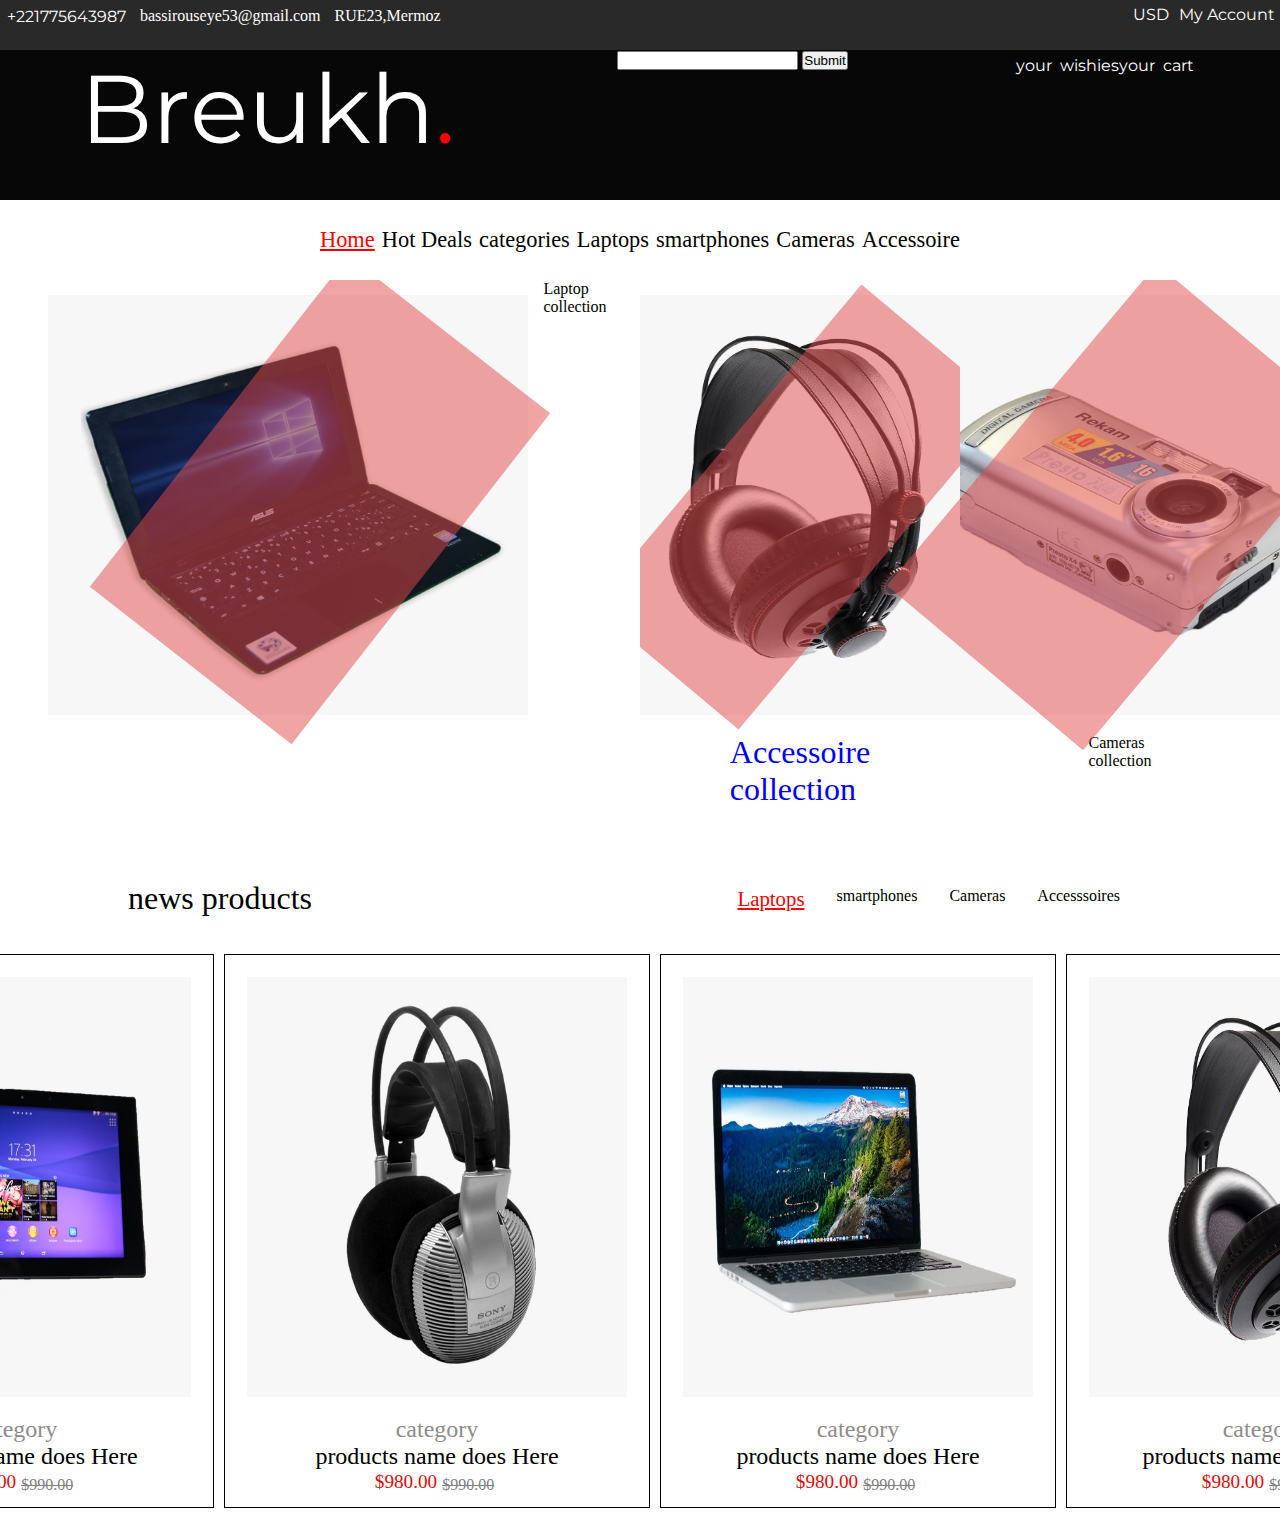
<file: projet 1/index.html>
<!DOCTYPE html>
<html lang="en">
<head>
    <meta charset="UTF-8">
    <meta http-equiv="X-UA-Compatible" content="IE=edge">
    <meta name="viewport" content="width=device-width, initial-scale=1.0">
    <title>Breukh</title>
    <link rel="stylesheet" href="style.css">
    <link rel="stylesheet" href="https://cdnjs.cloudflare.com/ajax/libs/font-awesome/6.3.0/css/all.min.css" integrity="sha512-SzlrxWUlpfuzQ+pcUCosxcglQRNAq/DZjVsC0lE40xsADsfeQoEypE+enwcOiGjk/bSuGGKHEyjSoQ1zVisanQ==" crossorigin="anonymous" referrerpolicy="no-referrer" />
    <link href="https://fonts.googleapis.com/css?family=Montserrat:400,500,700" rel="stylesheet">
</head>
<body>
    <div class="container">
            <div class="entete">
                <div class="coordonné">
                    <div class="infos_personnelle">
                        <div class="telephone"><i class="fa-solid fa-phone" style="color: red;"></i>+221775643987</div>
                        <div class="email"><i class="fa-solid fa-envelope" style="color: red;"></i>bassirouseye53@gmail.com</div>
                        <div class="adresse"><i class="fa-solid fa-location-dot" style="color: red;"></i>RUE23,Mermoz</div>
                    </div>
                     <div class=" compte">
                        <div><i class="fa-solid fa-dollar-sign" style="color: red;"></i>USD</div>
                        <div><i class="fa-solid fa-user" style="color:red ;"></i>My Account</div>
                     </div>
                </div>
                <div class="breukh">
                    <div id="brkh">Breukh<span style="color: red;">.</span></div>
                    <div class="rechercher">
                        <form action="">
                            <input type="text">
                            <input type="submit">
                        </form>
                    </div>
                     <div class=" listes_achats">
                        <div class="wishies"><i class="fa-solid fa-heart" style="color: red;"></i>your wishies</div>
                        <div class="chariot"><i class="fa-solid fa-cart-circle-plus" style="color: red;"></i>your cart</div>
                    </div>
                      
              
                </div>
             </div>
             <div class="corps_page">
                <div class="menu">
                    <div class="logo"></div>
                    <div class="choix">
                        <div id="Home">Home</div>
                        <div id="hot">Hot Deals</div>
                        <div id="categories">categories</div>
                        <div id="Laptops">Laptops</div>
                        <div id="smartphones">smartphones</div>
                        <div id="Cameras">Cameras</div>
                        <div id="Accesssoires">Accessoire</div>
                    </div>
                </div>
                <div class="premier_pub">
                    <div class="laptop_collection">
                        <div class="conteneur_image">
                             <div class="image01" >
                                 <img src="WhatsApp Image 2023-02-28 at 10.11.43 (1).jpeg" alt="">
                             </div>
                             <div class="background1"></div>
                             <div class="text1">Laptop <br> collection</div>

                        </div>
                    </div>
                    <div class="Accessoires_Collection"> 
                        <div class="image02">
                         <img src="WhatsApp Image 2023-02-28 at 10.10.30.jpeg" alt=""> 
                        </div>
                         <div class="background2"></div>
                         <div class="text2">Accessoire <br>collection</div>
                  </div>
                    <div class="Cameras_collection">
                        <div class="image03">
                             <img src="WhatsApp Image 2023-02-28 at 10.11.43 (2).jpeg" alt="">   
                        </div>
                        <div class="background3"></div>
                        <div class="text3">Cameras <br>collection</div>
                    </div>
                    <div></div>
                </div>
                <div class="produits">
                    <div class="nouveaute">
                        <div class="news">news products</div>
                        <div class="appareils">
                            <div class="laptop">Laptops</div>
                            <div>smartphones</div>
                            <div> Cameras</div>
                            <div>Accesssoires</div>
                        </div>
                    </div>
                    <div class="photosDeProduits">
                        <div class="premier_image">
                            <div class="conteneur1">
                                <div class="image1">
                                    <img src="WhatsApp Image 2023-02-28 at 10.11.41 (1).jpeg" alt="">
                                </div>
                                <div class="infos_produit1">
                                    <div class="categorie1">category</div>
                                    <div class="description1">products name does Here</div>
                                    <div class="prix1">
                                        <div class="solde1">$980.00</div>
                                        <div class="price1">$990.00</div>
                                    </div>
                                    <div class="star1">
                                        <i class="fa-solid fa-star" style="color: red;"></i>
                                        <i class="fa-solid fa-star" style="color: red;"></i>
                                        <i class="fa-solid fa-star" style="color: red;"></i>
                                        <i class="fa-solid fa-star" style="color: red;"></i>
                                        <i class="fa-solid fa-star" style="color: red;"></i>
                                    </div>
                                    <div appreciation1>
                                        <i class="fa-solid fa-heart"></i>
                                        <i class="fa-solid fa-solid fa-arrow-right-arrow-left"></i>
                                        <i class="fa-solid fa-eye"></i>
                                    </div>
                                  
                                </div>
                            </div>
                           
                        </div>
                        <div class="deuxieme_image">
                            <div class="conteneur2">
                                <div class="image2">
                                    <img src="WhatsApp Image 2023-02-28 at 10.11.01.jpeg" alt="">
                                </div>

                                <div class="infos_produit2">
                                    <div class="categorie2">category</div>
                                    <div class="description2">products name does Here</div>
                                    <div class="prix2">
                                        <div class="solde2">$980.00</div>
                                        <div class="price2">$990.00</div>
                                    </div>
                                    <div class="star2">
                                        <i class="fa-solid fa-star" style="color: red;"></i>
                                        <i class="fa-solid fa-star" style="color: red;"></i>
                                        <i class="fa-solid fa-star" style="color: red;"></i>
                                        <i class="fa-solid fa-star" style="color: red;"></i>
                                        <i class="fa-solid fa-star" style="color: red;"></i>     
                                    </div>
                                    <div appreciation2>
                                        <i class="fa-solid fa-heart"></i>
                                        <i class="fa-solid fa-solid fa-arrow-right-arrow-left"></i>
                                        <i class="fa-solid fa-eye"></i>
                                    </div>
                                </div>
                            </div>
                        </div>
                        <div class="troisieme_image">
                            <div class="conteneur3">
                                 <div class="image3">
                                    <img src="WhatsApp Image 2023-02-28 at 10.11.39 (1).jpeg" alt="">
                                </div>
                                <div class="infos_produit3">
                                        <div class="categorie3">category</div>
                                        <div class="description3">products name does Here</div>
                                        <div class="prix3">
                                            <div class=" solde3">$980.00</div>
                                            <div class="price3">$990.00</div>
                                        </div>
                                        <div class="star3">
                                            <i class="fa-solid fa-star" style="color: red;"></i>
                                            <i class="fa-solid fa-star" style="color: red;"></i>
                                            <i class="fa-solid fa-star" style="color: red;"></i>
                                            <i class="fa-solid fa-star" style="color: red;"></i>
                                            <i class="fa-solid fa-star" style="color: red;"></i>
                                        </div>
                                        <div appreciation3>
                                            <i class="fa-solid fa-heart"></i>
                                            <i class="fa-solid fa-solid fa-arrow-right-arrow-left"></i>
                                            <i class="fa-solid fa-eye"></i>
                                        </div>
                                </div>    
                            </div>
                            
                             
                        </div>
                        <div class="quatrieme_image">
                            <div class="conteneur4">
                                <div class="image4"><img src="WhatsApp Image 2023-02-28 at 10.11.40.jpeg" alt=""></div>
                                <div class="infos_produit4">
                                   <div class="categorie4">category</div>
                                   <div class="description_image4"> products name does Here</div>
                                   <div class="prix4">
                                       <div class="solde4">$980.00</div>
                                       <div class="price4">$990.00</div>
                                  </div>
                                  <div class="star4">
                                    <i class="fa-solid fa-star" style="color: red;"></i>
                                    <i class="fa-solid fa-star" style="color: red;"></i>
                                    <i class="fa-solid fa-star" style="color: red;"></i>
                                    <i class="fa-solid fa-star" style="color: red;"></i>
                                    <i class="fa-solid fa-star" style="color: red;"></i>
                                  </div>
                                  <div appreciation4>
                                    <i class="fa-solid fa-heart"></i>
                                    <i class="fa-solid fa-solid fa-arrow-right-arrow-left"></i>
                                    <i class="fa-solid fa-eye"></i>
                                </div>
                               </div>
                            </div>
                        </div>
                    </div>
                </div>
               
             </div>
         </div>
    </div>
</body>
</html>
</file>
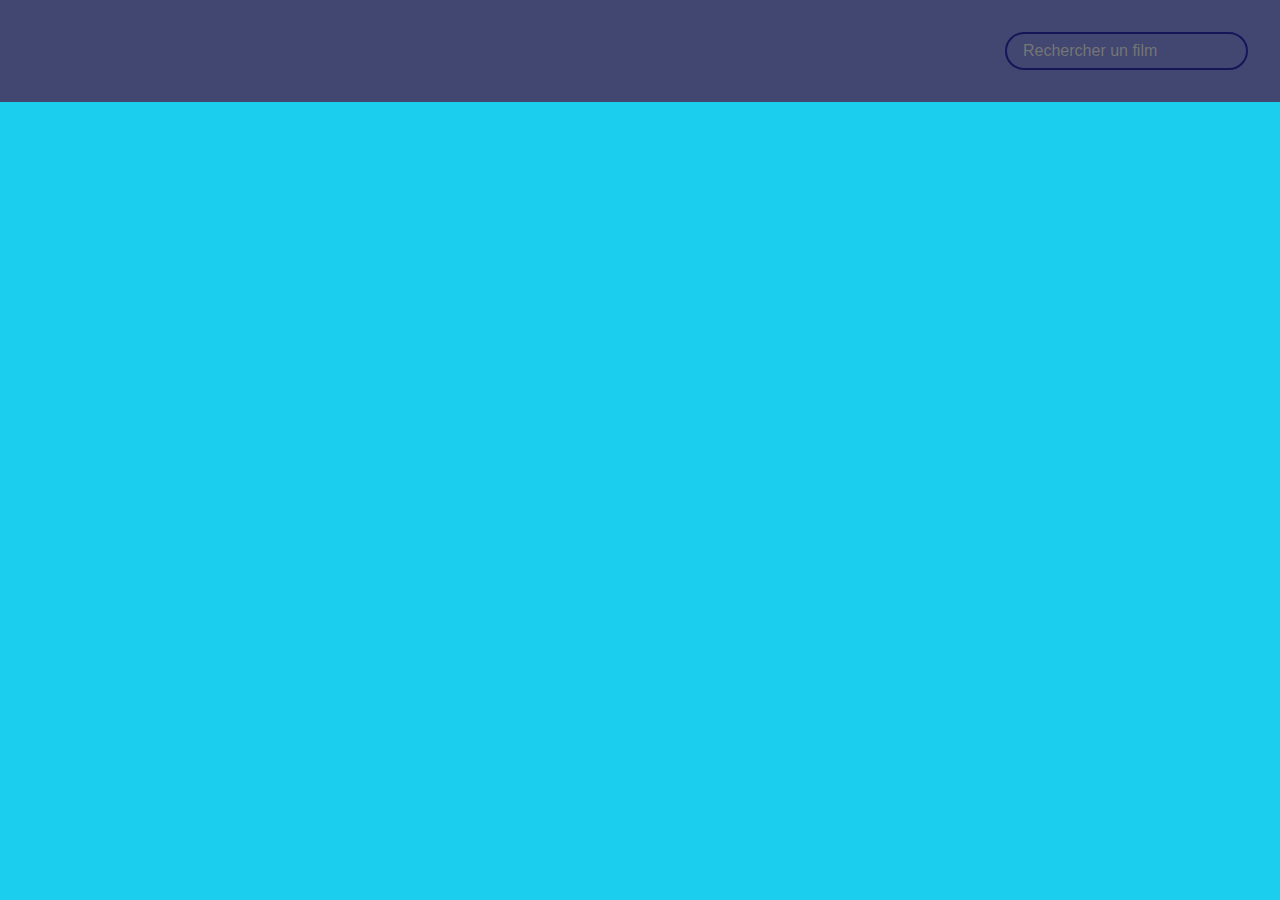
<file: projet api/index.html>
<!DOCTYPE html>
<html lang="en">
  <head>
    <meta charset="UTF-8" />
    <meta http-equiv="X-UA-Compatible" content="IE=edge" />
    <meta name="viewport" content="width=device-width, initial-scale=1.0" />
    <title>mes films</title>
    <link rel="stylesheet" href="style.css" />
    <link rel="stylesheet" href="style.scss" />
  </head>
  <body>
    <header>
      <form id="form">
        <input type="text" placeholder="Rechercher un film" class="search"/>
      </form>
    </header>

    <main class="conteneur">
      <!-- <div class="film">
            <div class="image">
               <img src="pirates-des-caraibes.jpg" alt="" />
            </div>
            <div class="info_film">
                <h2>titre du film</h2>
                <span class="vote">8.3</span>
            </div>
            <div class="description">
                <h2>Description</h2>
                <p>
                  Lorem, ipsum dolor sit amet consectetur adipisicing elit. Ipsa iste
                facilis nihil molestias cupiditate aliquid beatae repudiandae ullam
                quisquam possimus nesciunt iure, nam eum, sapiente quaerat. Nisi
                voluptas quod ratione.
                </p>
                
            </div> -->
      </div>

     
    </main>

    <script src="script.js"></script>
  </body>
</html>
</file>
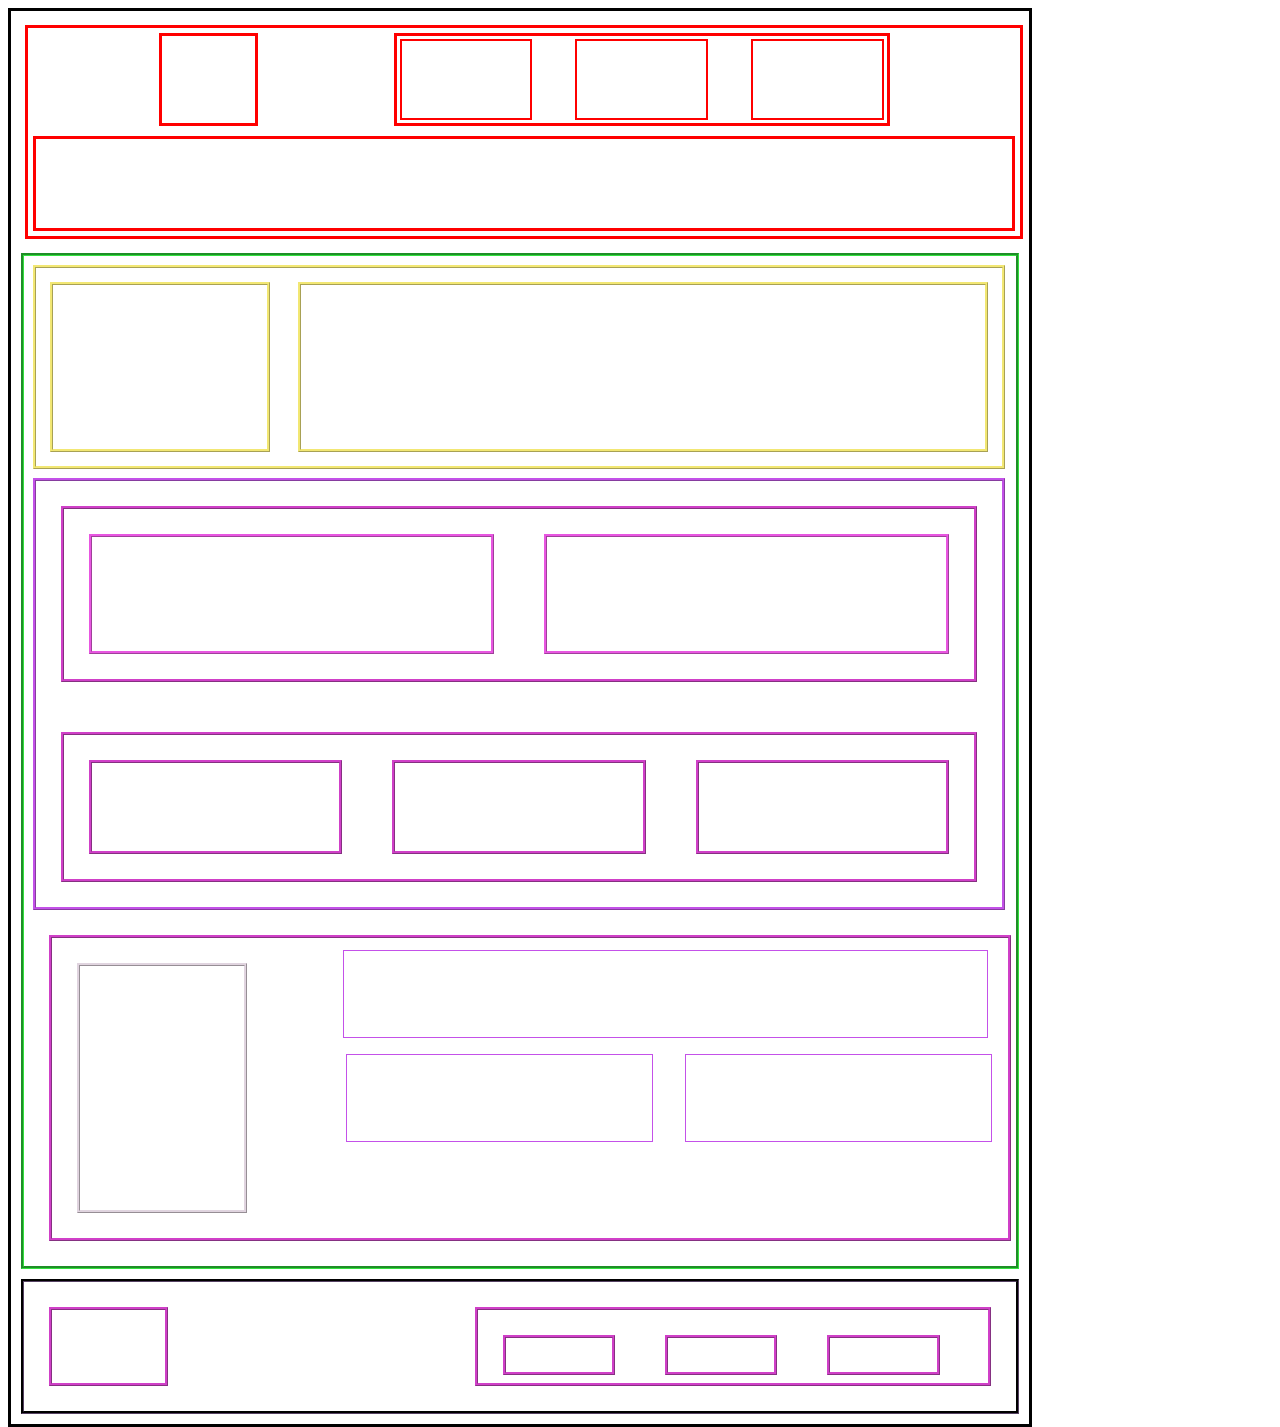
<file: jour3html/exo3.html>
<!DOCTYPE html>
<html lang="en">
<head>
    <meta charset="UTF-8">
    <meta http-equiv="X-UA-Compatible" content="IE=edge">
    <meta name="viewport" content="width=device-width, initial-scale=1.0">
    <title>exo3</title><link rel="stylesheet" href="style.css">
</head>
<body>
    <div class="container">
      <div>
       
        <div>
            <div></div>
            <div>
                <div></div>
                <div></div>
                <div></div>
            </div>
        </div>
       
        <div></div>
      </div>

        <div>
            <div>
                <div></div>
                <div></div>
            </div>
            <div>
                <div>
                    <div></div>
                    <div></div>
                </div>
                <div>
                    <div></div>
                    <div></div>
                    <div></div>
                </div>

               
            </div>
            <div>
                 <div></div>
                 <div>
                    <div></div>
                    <div>
                        <div></div>
                        <div></div>
                    </div>
                 </div>

            </div>
        </div>

        <div>
            <div></div>
            <div>
                <div></div>
                <div></div>
                <div></div>
            </div>
        </div>

    </div>
</body>
</html>
</body>
</html>
</file>
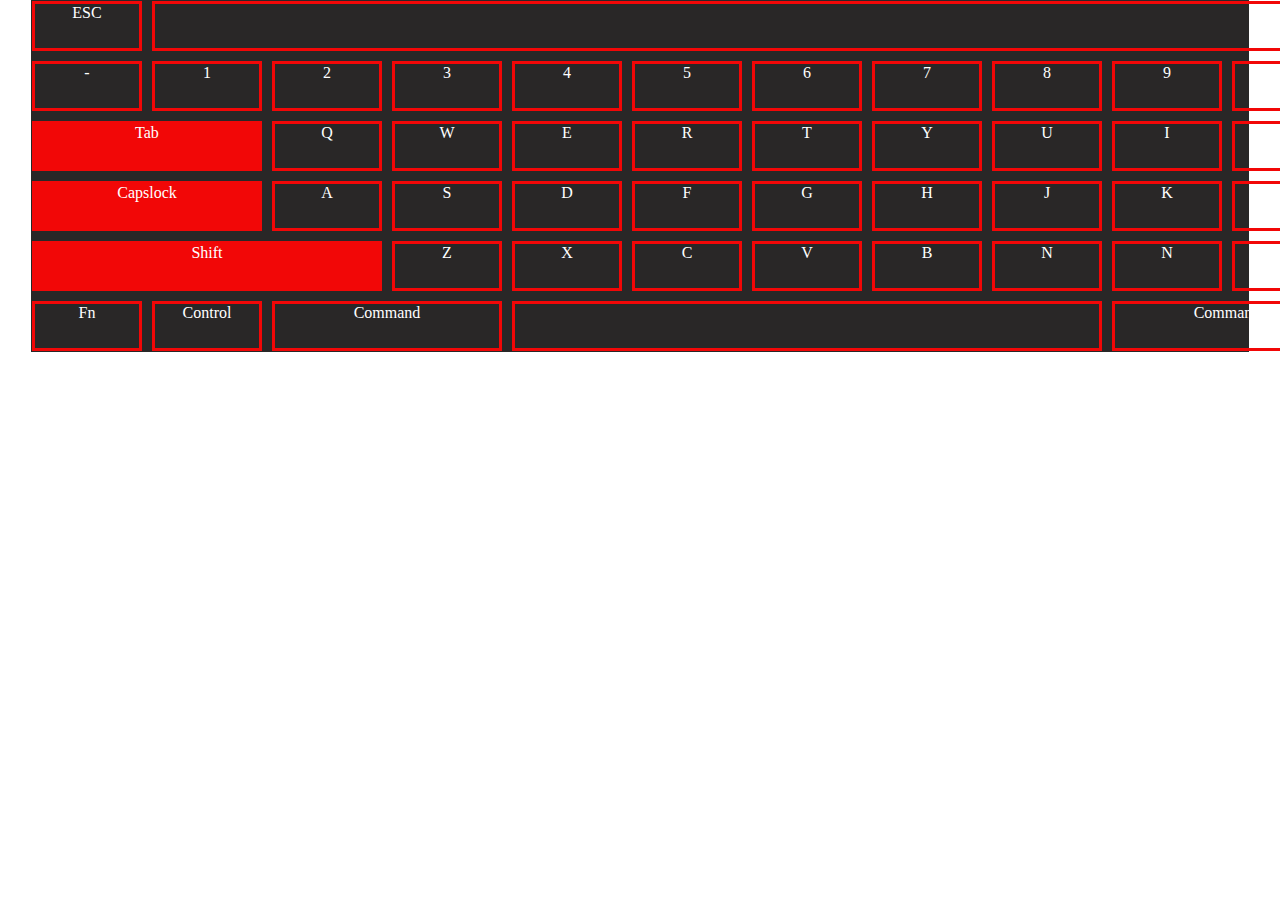
<file: jour3html/exo4.html>
<!DOCTYPE html>
<html lang="en">
<head>
    <meta charset="UTF-8">
    <meta http-equiv="X-UA-Compatible" content="IE=edge">
    <meta name="viewport" content="width=device-width, initial-scale=1.0">
    <link rel="stylesheet" href="clavier.css">
    <title>clavier</title>
</head>
<body>
    <div class="container">
        <div>ESC</div>
        <div></div>
        <div>Lang</div>
        <div>(!)</div>
        <div>-</div>
        <div>1</div>
        <div>2</div>
        <div>3</div>
        <div>4</div>
        <div>5</div>
        <div>6</div>
        <div>7</div>
        <div>8</div>
        <div>9</div>
        <div>0</div>
        <div>-</div>
        <div>=</div>
        <div>Delete</div>
        <div>Tab</div>
        <div>Q</div>
        <div>W</div>
        <div>E</div>
        <div>R</div>
        <div>T</div>
        <div>Y</div>
        <div>U</div>
        <div>I</div>
        <div>O</div>
        <div>P</div>
        <div>[</div>
        <div>]</div>
        <div>\</div>
        <div>Capslock</div>
        <div>A</div>
        <div>S</div>
        <div>D</div>
        <div>F</div>
        <div>G</div>
        <div>H</div>
        <div>J</div>
        <div>K</div>
        <div>L</div>
        <div>:</div>
        <div>.</div>
        <div>Return</div>
        <div>Shift</div>
        <div>Z</div>
        <div>X</div>
        <div>C</div>
        <div>V</div>
        <div>B</div>
        <div>N</div>
        <div>N</div>
        <div>M</div>
        <div>.</div>
        <div>.</div>
        <div>/</div>
        <div>Shift</div>
        <div>Fn</div>
        <div>Control</div>
        <div>Command</div>
        <div></div>
        <div>Command</div>
        <div>Option</div>
        <div></div>
        <div></div>
        <div></div>
    </div>
</body>
</html>
</file>
<file: projet 1/style.css>
* {
    margin: 0;
    padding: 0;
    box-sizing: border-box;
}

.container {
    width: 100%;
}

.container .entete {
    background-color: rgb(8, 7, 7);
    width: 100%;
    height: 200px;
}

.container .entete .coordonné {
    display: flex;
    background-color: rgb(42, 41, 41);
    width: 100%;
    height: 50px;
    justify-content: space-between;
}

.container .entete .coordonné .infos_personnelle {
    display: flex;
}

.container .entete .coordonné .infos_personnelle div {
    color: white;
    padding: 7px;
}

.container .entete .coordonné .compte div {
    padding: 5px;
}

.container .entete .coordonné .infos_personnelle .telephone {

    font-family: 'Montserrat', sans-serif;
}

.container .entete .coordonné .infos_personnelle .telephone .fa-phone {
    color: red;
}

.container .entete .coordonné .compte {
    display: flex;
    font-family: 'Montserrat', sans-serif;
    color: white;
}

.container .entete .breukh {
    color: white;
    font-family: 'Montserrat', sans-serif;
    display: flex;
    justify-content: center;
    justify-content: space-between;

}

.container .entete .recherche {
    border: 1px solid white;
    width: 14%;
    background-color: white;
    height: 40px;
    position: relative;
    top: 45px;
    border-radius: 20px;

}

.container .entete .breukh #brkh {
    font-size: 6em;
    margin-left: 80px;
}

.container .entete .breukh .listes_achats {
    display: flex;
    float: right;
    word-spacing: 4px;
    margin-right: 80px;
    padding: 6px;
}


.container .corps_page {
    width: 100%;

}

.container .corps_page .menu {
    display: flex;
    justify-content: center;
    justify-content: space-between;
}

.container .corps_page .menu .choix {
    display: flex;
    justify-content: center;
    align-items: center;
    justify-content: space-between;
    width: 50%;
    margin-right: 25%;
    font-size: 1.4em;
    height: 80px;
}

.container .corps_page .menu .choix #Home {
    color: red;
    text-decoration: underline;

}

.container .corps_page .premier_pub {
    display: flex;
    width: 100%;
    height: 600Px;
    justify-content: center;
    flex: 1;
    position: relative;
    overflow: hidden;
}
.container .corps_page .premier_pub .laptop_collection{
    display: flex;
    flex-direction: column;
    align-items: center;    
  
}
.container .corps_page .premier_pub .laptop_collection .conteneur_image{
    display: flex;
    justify-content: center;
    overflow: hidden;
    width:40rem ;
    height: 450px;
}
.container .corps_page .premier_pub .laptop_collection .conteneur_image .image01{
    overflow: hidden;
}
.container .corps_page .premier_pub .laptop_collection .conteneur_image img {
    width: 30rem;
    height: 420px;
    margin: 15px;
    overflow: hidden;
}
.container .corps_page .premier_pub .laptop_collection .background1{
    background-color: rgb(227, 74, 74);
    display: flex;
    opacity: 0.5;
    width: 20%;
    height: 420px;
    position: absolute;
    top: 10px;
    border-top: 30px;
    transform: scaleX(2);
    transform:rotate(38deg) ;
    -webkit-transform:rotate(38deg) ;
    -moz-transform:rotate(38deg) ;
    -ms-transform:rotate(38deg) ;
    -o-transform:rotate(38deg) ;
}
.container .corps_page .premier_pub .Accessoires_Collection img {
    width: 30rem;
    height: 420px;
    margin: 15px;
    overflow: hidden;
}
.container .corps_page .premier_pub .Accessoires_Collection {
   display: flex;
    overflow: hidden;
    flex-direction: column;
    align-items: center;   
    position: relative; 
}
.container .corps_page .premier_pub .Accessoires_Collection .background2{
    background-color: rgb(227, 74, 74);
    display: flex;
    opacity: 0.5;
    width: 60%;
    height: 420px;
    position: absolute;
    top: 17px;
    transform: rotate(40deg);
    -webkit-transform: rotate(40deg);
    -moz-transform: rotate(40deg);
    -ms-transform: rotate(40deg);
    -o-transform: rotate(40deg);
}
.container .corps_page .premier_pub .Accessoires_Collection .text2{
    font-size: 2em;
    color: blue;
    
}
.container .corps_page .premier_pub .Cameras_collection{
    display: flex;
    overflow: hidden;
    flex-direction: column;
    align-items: center;    
}
.container .corps_page .premier_pub .Cameras_collection img {
    width: 30rem;
    height: 420px;
    margin: 15px;
}
.container .corps_page .premier_pub .Cameras_collection .background3{
    background-color: rgb(227, 74, 74);
    display: flex;
    opacity: 0.5;
    width: 20%;
    height: 420px;
    position: absolute;
    top: 17px;
    transform: rotate(40deg);
    -webkit-transform: rotate(40deg);
    -moz-transform: rotate(40deg);
    -ms-transform: rotate(40deg);
    -o-transform: rotate(40deg);
}
.container .corps_page .produits .nouveaute {
    display: flex;
    align-items: center;
    justify-content: space-between;
    width: 80%;
    margin: 0 auto;
    margin-bottom: 2rem;
}
.container .corps_page .produits .nouveaute .news {
    font-size: 2em;
    align-items: center;
}

.container .corps_page .produits .nouveaute .appareils {
    display: flex;
}
.container .corps_page .produits .nouveaute .appareils .laptop{
    color: red;
    text-decoration: underline;
    font-size: 1.3em;
}

.container .corps_page .produits .nouveaute .appareils > div {
    margin-right: 2rem;
}

.container .corps_page .produits .photosDeProduits {
    display: flex;
    width: 100%;
    justify-content: center;
}
.container  .corps_page .produits .photosDeProduits .premier_image .conteneur1{
    display: flex;
    flex-direction: column;
    align-items: center;
    text-align: center;
    border: 1px solid black;
    margin: 5px;
    padding: 7px;
}
.container  .corps_page .produits .photosDeProduits .premier_image .conteneur1 .infos_produit1{
    display: flex;
    flex-direction: column;
    align-items: center;
    }
.container .corps_page .produits .photosDeProduits .premier_image .image1 img {
    width: 350px;
    height: 420px;
    margin: 15px;
}

.container .corps_page .produits .photosDeProduits .premier_image .infos_produit1 {
    display: flex;
    justify-content: center;
}
.container .corps_page .produits .photosDeProduits .premier_image .infos_produit1 .star1{
    display: flex;
}
.container .corps_page .produits .photosDeProduits .premier_image .infos_produit1 .appreciation1{
    display: flex;
    
}
.container .corps_page .produits .photosDeProduits .premier_image .categorie1 {
    font-size: 1.5em;
    color: rgb(143, 139, 139);
}
.container .corps_page .produits .photosDeProduits .premier_image .description1{
    font-size: 1.5em;
}
.container .corps_page .produits .photosDeProduits .premier_image .prix1 {
    display: flex;
    padding: 1px;
}

.container .corps_page .produits .photosDeProduits .premier_image .prix1 .price1 {
    text-decoration: line-through;
    color: gray;
    padding: 5px;
}

.container .corps_page .produits .photosDeProduits .premier_image .prix1 .solde1 {
    font-size: 1.2em;
    color: rgb(226, 9, 9);
}
.container  .corps_page .produits .photosDeProduits .deuxieme_image .conteneur2{
    display: flex;
    flex-direction: column;
    align-items: center;
    text-align: center;
    border: 1px solid black;
    margin: 5px;
    padding: 7px;
}
.container  .corps_page .produits .photosDeProduits .deuxieme_image .conteneur2 .infos_produit2{
display: flex;
flex-direction: column;
align-items: center;

}
.container  .corps_page .produits .photosDeProduits .deuxieme_image .conteneur2 .infos_produit2 .star2{
    display: flex;
}
.container .corps_page .produits .photosDeProduits .premier_image .infos_produit1 .appreciation2{
    display: flex;
    
}
.container .corps_page .produits .photosDeProduits .deuxieme_image .image2 img {
    width: 380px;
    height: 420px;
    margin: 15px;
}

.container .corps_page .produits .photosDeProduits .deuxieme_image .categorie2 {
    font-size: 1.5em;
    color: rgb(143, 139, 139);
}
.container .corps_page .produits .photosDeProduits .deuxieme_image .description2{
    font-size: 1.5em;
}
.container .corps_page .produits .photosDeProduits .deuxieme_image .prix2 {
    display: flex;
    padding: 1px;
}

.container .corps_page .produits .photosDeProduits .deuxieme_image .prix2 .solde2 {
    font-size: 1.2em;
    color: rgb(226, 9, 9);
}

.container .corps_page .produits .photosDeProduits .deuxieme_image .prix2 .price2 {
    text-decoration: line-through;
    color: gray;
    padding: 5px;
}


.container .corps_page .produits .photosDeProduits .troisieme_image .conteneur3 {
    display: flex;
    flex-direction: column;
    align-items: center;
    text-align: center;
    border: 1px solid black;
    margin: 5px;
    padding: 7px;
}

.container .corps_page .produits .photosDeProduits .troisieme_image .image3 img {
    width: 350px;
    height: 420px;
    margin: 15px;
}

.container .corps_page .produits .photosDeProduits .troisieme_image .infos_produit3 {
    display: flex;
    flex-direction: column;
    align-items: center;
}
.container .corps_page .produits .photosDeProduits .troisieme_image .infos_produit3 .star3{
    display: flex;
}
.container .corps_page .produits .photosDeProduits .premier_image .infos_produit1 .appreciation3{
    display: flex;
    
}
.container .corps_page .produits .photosDeProduits .troisieme_image .categorie3 {
    font-size: 1.5em;
    color: rgb(143, 139, 139);
    
}
.container .corps_page .produits .photosDeProduits .troisieme_image .description3{
    font-size: 1.5em;
}
.container .corps_page .produits .photosDeProduits .troisieme_image .prix3 {
    display: flex;
    padding: 1px;
}

.container .corps_page .produits .photosDeProduits .troisieme_image .prix3 .solde3 {
    font-size: 1.2em;
    color: rgb(226, 9, 9);
}

.container .corps_page .produits .photosDeProduits .troisieme_image .prix3 .price3 {
    text-decoration: line-through;
    color: gray;
    padding: 5px;
}
.container .corps_page .produits .photosDeProduits .quatrieme_image .conteneur4{
    display: flex;
flex-direction: column;
align-items: center;
border: 1px solid black;
margin: 5px;
padding: 7px;
}
.container .corps_page .produits .photosDeProduits .quatrieme_image .conteneur4 .image4 img {
    width: 350px;
    height: 420px;
    margin: 15px;
}

.container .corps_page .produits .photosDeProduits .quatrieme_image  .conteneur4 .infos_produit4{
    display: flex;
    flex-direction: column;
    align-items: center;
}

.container .corps_page .produits .photosDeProduits .quatrieme_image  .conteneur4 .infos_produit4 .categorie4{
    font-size: 1.5em;
    color: rgb(143, 139, 139);
}
.container .corps_page .produits .photosDeProduits .quatrieme_image .description_image4{
    font-size: 1.5em;
}
.container .corps_page .produits .photosDeProduits .quatrieme_image  .conteneur4 .infos_produit4 .prix4{
    display: flex;
    padding: 1px;
}
.container .corps_page .produits .photosDeProduits .quatrieme_image  .conteneur4 .infos_produit4 .prix4 .solde4{
    font-size: 1.2em;
    color: rgb(226, 9, 9);
}
.container .corps_page .produits .photosDeProduits .quatrieme_image  .conteneur4 .infos_produit4 .prix4 .price4{
    text-decoration: line-through;
    color: gray;
    padding: 5px;
}
.container .corps_page .produits .photosDeProduits .quatrieme_image  .conteneur4 .infos_produit4 .star4{
    display: flex;
}
.container .corps_page .produits .photosDeProduits .premier_image .infos_produit1 .appreciation4{
    display: flex;
}
</file>
<file: projet api/style.css>
* {
  box-sizing: border-box;
}

body {
  font-family: "Franklin Gothic Medium";
  margin: 0;
  background-color: rgb(27, 206, 237);
}
body header {
  padding: 2rem;
  display: flex;
  justify-content: flex-end;
  background-color: rgb(65, 71, 113);
}
body header .search {
  font-size: 1rem;
  border-radius: 50px;
  background-color: transparent;
  padding: 0.5rem 1rem;
  color: white;
  border: 2px solid rgb(21, 21, 87);
}
body header .search:focus {
  outline: 0;
  background-color: rgb(21, 21, 87);
}
body main {
  display: flex;
  flex-wrap: wrap;
  margin: 10px;
}
body main .film {
  width: 594px;
  height: 400px;
  border: 2px solid white;
  margin: 1rem;
  background-color: rgb(65, 71, 113);
  overflow: hidden;
  border-radius: 3px;
  position: relative;
}
body main .film .image {
  width: 100%;
}
body main .film .info_film {
  color: white;
  display: flex;
  justify-content: space-between;
  font-size: 1.2rem;
}
body main .film .info_film span {
  background-color: rgb(21, 21, 87);
  font-weight: bold;
  border-radius: 3px;
  padding: 0.25rem 1.5rem;
}
body main .film .info_film span.green {
  color: green;
}
body main .film .info_film span.orange {
  color: orange;
}
body main .film .info_film span.green1 {
  color: green;
}
body main .film .description {
  position: absolute;
  left: 0;
  bottom: -50%;
  background-color: white;
  padding: 1rem;
  max-height: 100%;
}/*# sourceMappingURL=style.css.map */
</file>
<file: jour3html/style.css>
*{
    box-sizing: border-box;
}
.container{
    border:  black solid;
    min-height: 70vh;
    width: 80vw;
    position: absolute;;
}
.container >div:nth-child(1){
  justify-content: space-around;
  border: 3px solid red;
  flex-basis: 15%;
  width: 78vw;
  margin: 14px;
  
}
.container >div:nth-child(2){
    border: rgb(50, 226, 62) groove;
    min-height: 60vh;
    margin: 1%;
}
.container >div:nth-child(3){
    border: rgb(13, 10, 15) groove;
    height: 15vh;
    margin: 1%;
    display: flex;
    justify-content: space-between;
}
.container >div:nth-child(1) >div:nth-child(1){
display: flex;
justify-content: space-evenly;
block-size: 40%;
}
.container >div:nth-child(1) >div:nth-child(2){
    justify-content: flex-start;
    margin-left: 2%;
    border: 3px solid red;
    flex-basis: 50%;
    margin: 5px;
    block-size: 95px;
}
.container >div:nth-child(1) >div:nth-child(2) >>div:nth-child(1){
    
}
.container >div:nth-child(1) >div:nth-child(1) >div:nth-child(1){
    justify-content: flex-start;
    margin-left: 2%;
    border: 3px solid red;
    flex-basis: 10%;
    margin: 5px;
    block-size: 93px;
}

.container >div:nth-child(1) >div:nth-child(1) >div:nth-child(2){
   justify-content: space-between;
   border: 3px solid red;
   width: 0%;
   flex-basis: 50%;
   margin: 5px;
   block-size: 95;
   display: flex;
}
.container >div:nth-child(1) >div:nth-child(1) >div:nth-child(2) >div:nth-child(1) {
   margin-left: 6%;
   margin-top: 10px;
   border: 2px solid red;
   width: 25%;
   flex-basis: 27%;
   margin: 3px;
}
.container >div:nth-child(1) >div:nth-child(1) >div:nth-child(2) >div:nth-child(2){
    margin-left: 6%;
   margin-top: 10px;
   border: 2px solid red;
   width: 25%;
   flex-basis: 27%;
   margin: 3px;
}
.container >div:nth-child(1) >div:nth-child(1) >div:nth-child(2) >div:nth-child(3){
    margin-left: 6%;
   margin-top: 10px;
   border: 2px solid red;
   width: 25%;
   flex-basis: 27%;
   margin: 3px;
}
.container >div:nth-child(2) >div:nth-child(1){
    border:  rgba(241, 229, 98, 0.888) ridge;
    flex-basis: 28%;
    width: 98%;
    margin: 9px;
    min-height: 140px;
    display: flex;
}
.container >div:nth-child(2) >div:nth-child(1) >div:nth-child(1){
    border:  rgba(241, 229, 98, 0.888) ridge;
    flex-basis: 28%;
    width: 58%;
    margin: 14px;
    min-height: 170px;
}
.container >div:nth-child(2) >div:nth-child(1) >div:nth-child(2){
    border:  rgba(241, 229, 98, 0.888) ridge;
    flex-basis: 88%;
    width: 88%;
    margin: 14px;
    min-height: 170px;
}

.container >div:nth-child(2) >div:nth-child(2){
    border:  rgba(188, 59, 230, 0.888) ridge;
    flex-basis: 78%;
    width: 98%;
    margin: 9px;
    min-height: 220px;
    display: flex;
    flex-wrap: wrap;
}
.container >div:nth-child(2) >div:nth-child(2) >div:nth-child(1){
    border:  rgba(202, 40, 194, 0.888) ridge;
    flex-basis: 100%;
    width: 100%;
    margin: 25px;
    min-height: 60px;
    display: flex;
}
.container >div:nth-child(2) >div:nth-child(2) >div:nth-child(1)  >div:nth-child(1){
    border:  rgba(230, 65, 222, 0.888) ridge;
    flex-basis: 100%;
    width: 47%;
    margin: 25px;
    min-height: 120px;
}
.container >div:nth-child(2) >div:nth-child(2) >div:nth-child(1)  >div:nth-child(2){
    border:  rgba(230, 65, 222, 0.888) ridge;
    flex-basis: 100%;
    width: 47%;
    margin: 25px;
    min-height: 40px;
}
.container >div:nth-child(2) >div:nth-child(2) >div:nth-child(2){
    border:  rgba(202, 40, 194, 0.888) ridge;
    flex-basis: 100%;
    width: 48%;
    margin: 25px;
    min-height: 150px;
    display: flex;
}
.container >div:nth-child(2) >div:nth-child(2) >div:nth-child(2) >div:nth-child(1){
    border:  rgba(202, 40, 194, 0.888) ridge;
    flex-basis: 48%;
    width: 48%;
    margin: 25px;
    min-height: 40px;
    display: flex;
}
.container >div:nth-child(2) >div:nth-child(2) >div:nth-child(2) >div:nth-child(2){
    border:  rgba(202, 40, 194, 0.888) ridge;
    flex-basis: 48%;
    width: 48%;
    margin: 25px;
    min-height: 40px;
    display: flex;
}
.container >div:nth-child(2) >div:nth-child(2) >div:nth-child(2) >div:nth-child(3){
    border:  rgba(202, 40, 194, 0.888) ridge;
    flex-basis: 48%;
    width: 48%;
    margin: 25px;
    min-height: 40px;
    display: flex;
    flex-wrap: wrap;
}
.container >div:nth-child(3) >div:nth-child(1){
    border:  rgba(202, 40, 194, 0.888) ridge;
    flex-basis: 12%;
    width: 10%;
    margin: 25px;
    min-height: 40px;
    display: flex;
    flex-wrap: wrap;   
}
.container >div:nth-child(3) >div:nth-child(2){
    border:  rgba(202, 40, 194, 0.888) ridge;
    flex-basis: 52%;
    width: 50%;
    margin: 25px;
    min-height: 40px;
    display: flex;
    flex-wrap: wrap;   
}
.container >div:nth-child(3) >div:nth-child(2) >div:nth-child(1){
    border:  rgba(202, 40, 194, 0.888) ridge;
    flex-basis: 22%;
    width: 50%;
    margin: 25px;
    min-height: 40px;
    display: flex;
    flex-wrap: wrap;   
}
.container >div:nth-child(3) >div:nth-child(2) >div:nth-child(2){
    border:  rgba(202, 40, 194, 0.888) ridge;
    flex-basis: 22%;
    width: 50%;
    margin: 25px;
    min-height: 40px;
    display: flex;
    flex-wrap: wrap;   
}
.container >div:nth-child(3) >div:nth-child(2) >div:nth-child(3){
    border:  rgba(202, 40, 194, 0.888) ridge;
    flex-basis: 22%;
    width: 50%;
    margin: 25px;
    min-height: 40px;
    display: flex;
    flex-wrap: wrap;   
}
.container >div:nth-child(2) >div:nth-child(3){
    border:  rgba(202, 40, 194, 0.888) ridge;
    flex-basis: 100%;
    width: 97%;
    margin: 25px;
    min-height: 180px;
    display: flex;
      
}
.container >div:nth-child(2) >div:nth-child(3) >div:nth-child(1){
    border:  rgba(213, 70, 206, 0.888) ridge;
    flex-basis: 20%;
    width: 80%;
    margin: 25px;
    block-size: 250px;
    display: flex;
    flex-wrap: wrap;   
}
.container >div:nth-child(2) >div:nth-child(3) >div:nth-child(1){
    border:  rgba(221, 207, 220, 0.888) ridge;
    flex-basis: 20%;
    width: 80%;
    margin: 25px;
    min-height: 125px;
    display: flex;
    flex-wrap: wrap;   
}

.container >div:nth-child(2) >div:nth-child(3) >div:nth-child(2){
   margin-top: 0.5%;
   margin-left: 6%;
   width: 45%;
   flex-basis: 80%;
}
.container >div:nth-child(2) >div:nth-child(3) >div:nth-child(2) >div:nth-child(1){
    margin-top: 1%;
    margin-left: 2%;
    border: 1px solid rgba(188, 59, 230, 0.888);
    width: 95%;
    flex-basis: 90%;
    block-size: 88px;
 }
 .container >div:nth-child(2) >div:nth-child(3) >div:nth-child(2) >div:nth-child(2){
    display: flex;
 }
 .container >div:nth-child(2) >div:nth-child(3) >div:nth-child(2) >div:nth-child(2) >div:nth-child(1){
    margin-left: 2%;
    margin: 16px;
    border: 1px solid rgba(188, 59, 230, 0.888);
    width: 35%;
    flex-basis: 90%;
    block-size: 88px;
 }
 .container >div:nth-child(2) >div:nth-child(3) >div:nth-child(2) >div:nth-child(2) >div:nth-child(2){
    margin: 16px;
    border: 1px solid  rgba(188, 59, 230, 0.888);
    width: 35%;
    flex-basis: 90%;
    block-size: 88px;
 }
</file>
<file: jour3html/clavier.css>
*{
    padding: 0;
    margin: 0;
}
.container{
  width: 95%;
   background-color: rgba(18, 15, 15, 0.9);
   text-align: center;
   padding : 1px;
   display : grid;
   margin: auto;
   color: white;
   position: relative;
   bottom: 15%;
   
   grid-template-columns: repeat(30,50px);
   grid-template-rows:  repeat(6,50px);
   grid-gap : 10px 10px;

}
.container > div
{
   grid-column: span 2;
   border: 3px solid rgb(242, 7, 7);
}


.container > div:nth-child(2)
{
   grid-column: span 24;
}
.container > div:nth-child(18)
{
   grid-column: span 4;
   background-color: rgb(242, 7, 7);
}
.container > div:nth-child(46)
{
   grid-column: span 6;
   background-color: rgb(242, 7, 7);
}
.container > div:nth-child(45)
{
   grid-column: span 4;
   background-color: rgb(242, 7, 7);
}
.container > div:nth-child(33)
{
   grid-column: span 4;
   background-color: rgb(242, 7, 7);
}

.container > div:nth-child(19)
{
   grid-column: span 4;
   background-color:  rgb(242, 7, 7);
}
.container > div:nth-child(61)
{
   grid-column: span 4;
   
}
.container > div:nth-child(63)
{
   grid-column: span 4;
   
}
.container > div:nth-child(62)
{
   grid-column: span 10;
   
}
.container > div:nth-child(62)
{
   grid-column: span 10;
   
}
</file>
